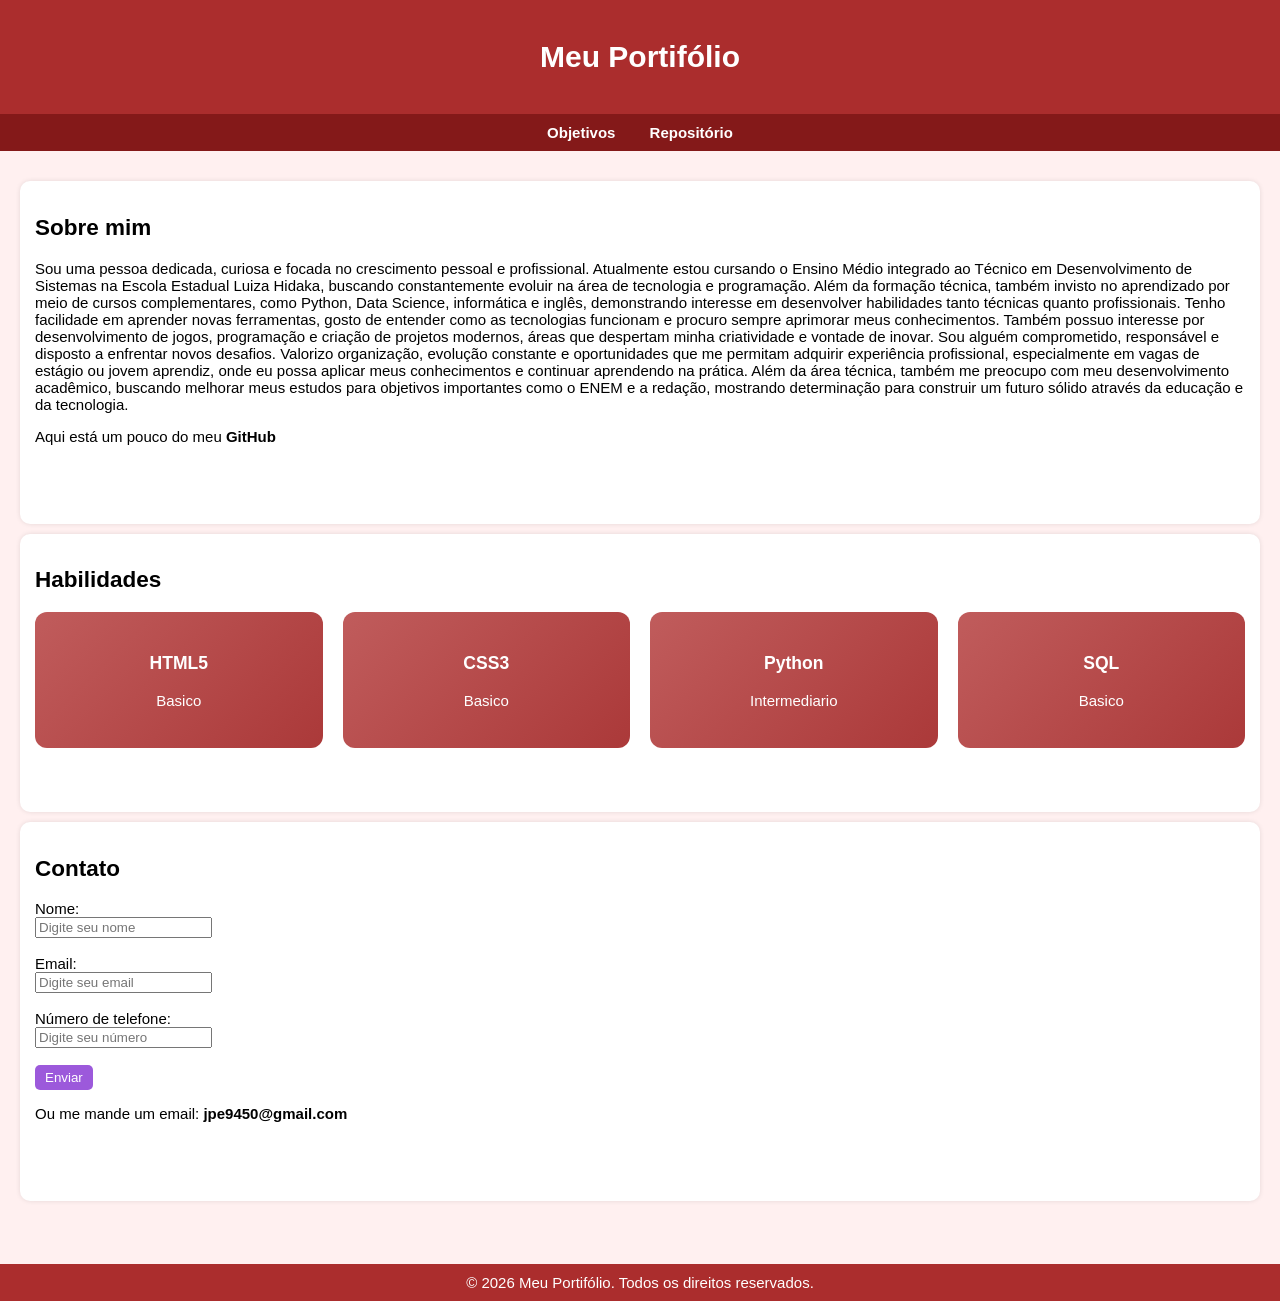
<file: index.html>
<!DOCTYPE html>
<html lang="PT-BR">
<head>
    <meta charset="UTF-8">
    <meta name="viewport" content="width=device-width, initial-scale=1.0">
    <title>Meu Portifólio - João Pedro Lima</title>
</head>
<link rel="stylesheet" href="style.css">
<body>
    <header>
        <h1>Meu Portifólio</h1>
    </header>
    <nav>
        <a href="objetivos.html">Objetivos</a>
        <a href="repositorio.html">Repositório</a>
    </nav>
    <main>
        <section id="#Sobre">
            <h2>Sobre mim</h2>
            <p>Sou uma pessoa dedicada, curiosa e focada no crescimento pessoal e profissional. 
                Atualmente estou cursando o Ensino Médio integrado ao Técnico em Desenvolvimento de Sistemas na Escola Estadual Luiza Hidaka, 
                buscando constantemente evoluir na área de tecnologia e programação. Além da formação técnica, também invisto no aprendizado por meio de cursos complementares, 
                como Python, Data Science, informática e inglês, demonstrando interesse em desenvolver habilidades tanto técnicas quanto profissionais. 
                Tenho facilidade em aprender novas ferramentas, gosto de entender como as tecnologias funcionam e procuro sempre aprimorar meus conhecimentos. 
                Também possuo interesse por desenvolvimento de jogos, programação e criação de projetos modernos, áreas que despertam minha criatividade e vontade de inovar. 
                Sou alguém comprometido, responsável e disposto a enfrentar novos desafios. Valorizo organização, evolução constante e oportunidades que me permitam adquirir experiência profissional,
                 especialmente em vagas de estágio ou jovem aprendiz, onde eu possa aplicar meus conhecimentos e continuar aprendendo na prática. 
                Além da área técnica, também me preocupo com meu desenvolvimento acadêmico, buscando melhorar meus estudos para objetivos importantes como o ENEM e a redação, 
                mostrando determinação para construir um futuro sólido através da educação e da tecnologia.</p>
            <p>Aqui está um pouco do meu <a href="https://github.com/joaopedrolimas">GitHub</a></p>
        </section>
        <section id="#Habilidades">
            <h2>Habilidades</h2>
            <div class="skills-grid">
                <div class="skill-card"><h3>HTML5</h3><p>Basico</p></div>
                <div class="skill-card"><h3>CSS3</h3><p>Basico</p></div>
                <div class="skill-card"><h3>Python</h3><p>Intermediario</p></div>
                <div class="skill-card"><h3>SQL</h3><p>Basico</p></div>
            </div>
        </section>
        <section id="#Contato">
            <h2>Contato</h2>
            <form>
                <label for="Nome">Nome:</label><br>
                <input type="text" name="Nome" id="Nome" placeholder="Digite seu nome"><br><br>
                <label for="Email">Email:</label><br>
                <input type="email" name="Email" id="Email" placeholder="Digite seu email"><br><br>
                <label for="Numero">Número de telefone:</label><br>
                <input type="tel" name="Numero" id="Numero" placeholder="Digite seu número"><br><br>
                <button type="submit" class="botao">Enviar</button>
            </form>
            <p>Ou me mande um email: <a href="https://mail.google.com/mail/u/0/?tab=rm&ogbl#inbox?compose=DmwnWtDqNJSvJBDnDzkBRvbgTRFrcDLBhxcszsRgpsrKMdDzkVrDwrkMDMZTxQJgqlFjRgmMGwvB">jpe9450@gmail.com</a></p>         
        </section>
    </main>
    <footer>
        © 2026 Meu Portifólio. Todos os direitos reservados.
    </footer>
</body>
</html>
</file>
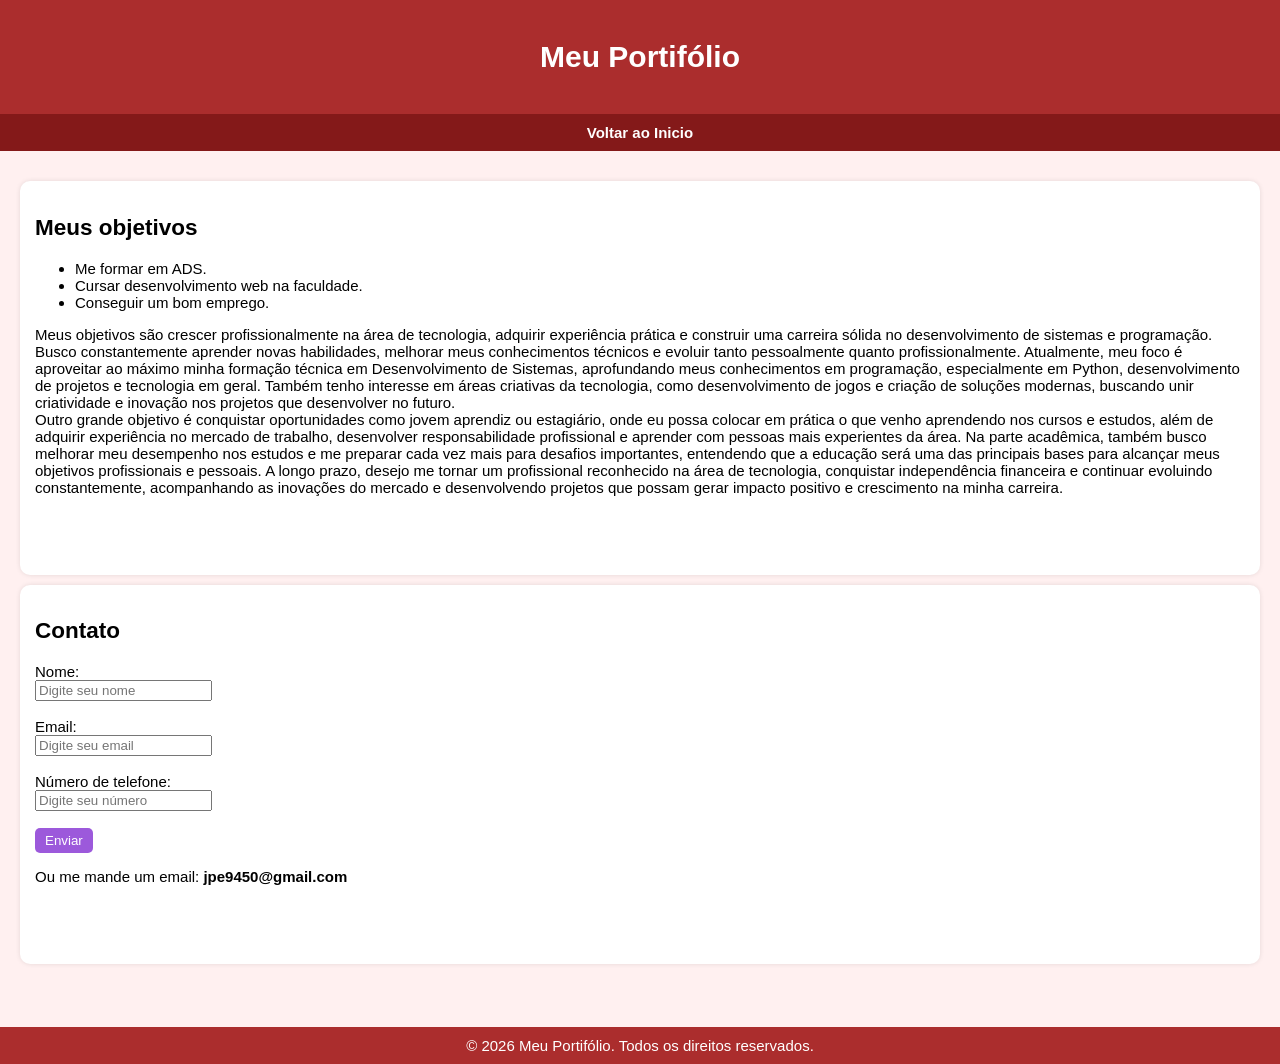
<file: contato.html>
<!DOCTYPE html>
<html lang="en">
<head>
    <meta charset="UTF-8">
    <meta name="viewport" content="width=device-width, initial-scale=1.0">
    <title>Meu Portifólio - Contato</title>
</head>
<link rel="stylesheet" href="style.css">
<body>
    <header>
        <h1>Meu Portifólio</h1>
    </header>
    <nav>
        <a href="index.html">Voltar ao Inicio</a>
    </nav>
    <main>
        <section id="#Objetivos">
            <h2>Meus objetivos</h2>
            <ul>
                <li>Me formar em ADS.</li>
                <li>Cursar desenvolvimento web na faculdade.</li>
                <li>Conseguir um bom emprego.</li>
            </ul>
            <p>Meus objetivos são crescer profissionalmente na área de tecnologia, adquirir experiência prática e construir uma carreira sólida no desenvolvimento de sistemas e programação.
                Busco constantemente aprender novas habilidades, melhorar meus conhecimentos técnicos e evoluir tanto pessoalmente quanto profissionalmente. 
                Atualmente, meu foco é aproveitar ao máximo minha formação técnica em Desenvolvimento de Sistemas, aprofundando meus conhecimentos em programação, especialmente em Python, 
                desenvolvimento de projetos e tecnologia em geral. Também tenho interesse em áreas criativas da tecnologia, como desenvolvimento de jogos e criação de soluções modernas, 
                buscando unir criatividade e inovação nos projetos que desenvolver no futuro. <br> Outro grande objetivo é conquistar oportunidades como jovem aprendiz ou estagiário, 
                onde eu possa colocar em prática o que venho aprendendo nos cursos e estudos, além de adquirir experiência no mercado de trabalho, 
                desenvolver responsabilidade profissional e aprender com pessoas mais experientes da área. 
                Na parte acadêmica, também busco melhorar meu desempenho nos estudos e me preparar cada vez mais para desafios importantes, 
                entendendo que a educação será uma das principais bases para alcançar meus objetivos profissionais e pessoais. A longo prazo, 
                desejo me tornar um profissional reconhecido na área de tecnologia, conquistar independência financeira e continuar evoluindo constantemente, 
                acompanhando as inovações do mercado e desenvolvendo projetos que possam gerar impacto positivo e crescimento na minha carreira.</p>
        </section>
        <section id="#Contato">
            <h2>Contato</h2>
            <form>
                <label for="Nome">Nome:</label><br>
                <input type="text" name="Nome" id="Nome" placeholder="Digite seu nome"><br><br>
                <label for="Email">Email:</label><br>
                <input type="email" name="Email" id="Email" placeholder="Digite seu email"><br><br>
                <label for="Numero">Número de telefone:</label><br>
                <input type="tel" name="Numero" id="Numero" placeholder="Digite seu número"><br><br>
                <button type="submit" class="botao">Enviar</button>
            </form>
            <p>Ou me mande um email: <a href="https://mail.google.com/mail/u/0/?tab=rm&ogbl#inbox?compose=DmwnWtDqNJSvJBDnDzkBRvbgTRFrcDLBhxcszsRgpsrKMdDzkVrDwrkMDMZTxQJgqlFjRgmMGwvB">jpe9450@gmail.com</a></p>         
        </section>
    </main>
    <footer>
        © 2026 Meu Portifólio. Todos os direitos reservados.
    </footer>
</body>
</html>
</file>
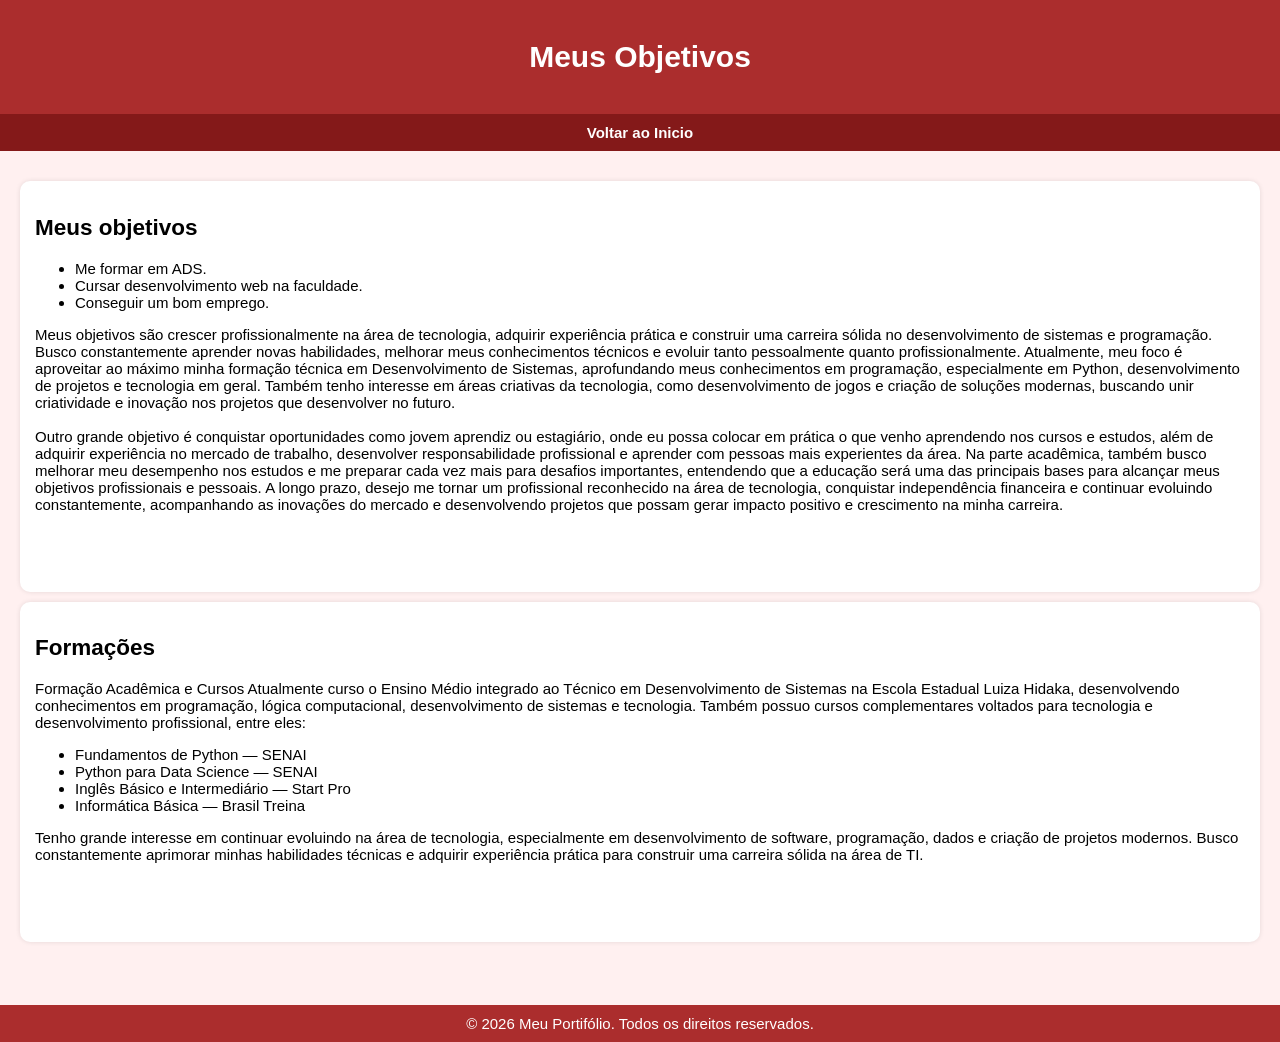
<file: objetivos.html>
<!DOCTYPE html>
<html lang="PT-BR">
<head>
    <meta charset="UTF-8">
    <meta name="viewport" content="width=device-width, initial-scale=1.0">
    <title>Meu Portifólio - Contato</title>
</head>
<link rel="stylesheet" href="style.css">
<body>
    <header>
        <h1>Meus Objetivos</h1>
    </header>
    <nav>
        <a href="index.html">Voltar ao Inicio</a>
    </nav>
    <main>
        <section id="#Objetivos">
            <h2>Meus objetivos</h2>
            <ul>
                <li>Me formar em ADS.</li>
                <li>Cursar desenvolvimento web na faculdade.</li>
                <li>Conseguir um bom emprego.</li>
            </ul>
            <p>Meus objetivos são crescer profissionalmente na área de tecnologia, adquirir experiência prática e construir uma carreira sólida no desenvolvimento de sistemas e programação.
                Busco constantemente aprender novas habilidades, melhorar meus conhecimentos técnicos e evoluir tanto pessoalmente quanto profissionalmente. 
                Atualmente, meu foco é aproveitar ao máximo minha formação técnica em Desenvolvimento de Sistemas, aprofundando meus conhecimentos em programação, especialmente em Python, 
                desenvolvimento de projetos e tecnologia em geral. Também tenho interesse em áreas criativas da tecnologia, como desenvolvimento de jogos e criação de soluções modernas, 
                buscando unir criatividade e inovação nos projetos que desenvolver no futuro. <br><br> Outro grande objetivo é conquistar oportunidades como jovem aprendiz ou estagiário, 
                onde eu possa colocar em prática o que venho aprendendo nos cursos e estudos, além de adquirir experiência no mercado de trabalho, 
                desenvolver responsabilidade profissional e aprender com pessoas mais experientes da área. 
                Na parte acadêmica, também busco melhorar meu desempenho nos estudos e me preparar cada vez mais para desafios importantes, 
                entendendo que a educação será uma das principais bases para alcançar meus objetivos profissionais e pessoais. A longo prazo, 
                desejo me tornar um profissional reconhecido na área de tecnologia, conquistar independência financeira e continuar evoluindo constantemente, 
                acompanhando as inovações do mercado e desenvolvendo projetos que possam gerar impacto positivo e crescimento na minha carreira.</p>
        </section>
        <section id="#Formação">
            <h2>Formações</h2>
            <p>Formação Acadêmica e Cursos
                Atualmente curso o Ensino Médio integrado ao Técnico em Desenvolvimento de Sistemas na Escola Estadual Luiza Hidaka, desenvolvendo conhecimentos em programação, 
                lógica computacional, desenvolvimento de sistemas e tecnologia.
                Também possuo cursos complementares voltados para tecnologia e desenvolvimento profissional, entre eles:
                <ul>
                    <li>Fundamentos de Python — SENAI</li>
                    <li>Python para Data Science — SENAI</li>
                    <li>Inglês Básico e Intermediário — Start Pro</li>
                    <li>Informática Básica — Brasil Treina</li>
                </ul>
                Tenho grande interesse em continuar evoluindo na área de tecnologia, especialmente em desenvolvimento de software, programação, dados e criação de projetos modernos. 
                Busco constantemente aprimorar minhas habilidades técnicas e adquirir experiência prática para construir uma carreira sólida na área de TI.</p>         
        </section>
    </main>
    <footer>
        © 2026 Meu Portifólio. Todos os direitos reservados.
    </footer>
</body>
</html>
</file>
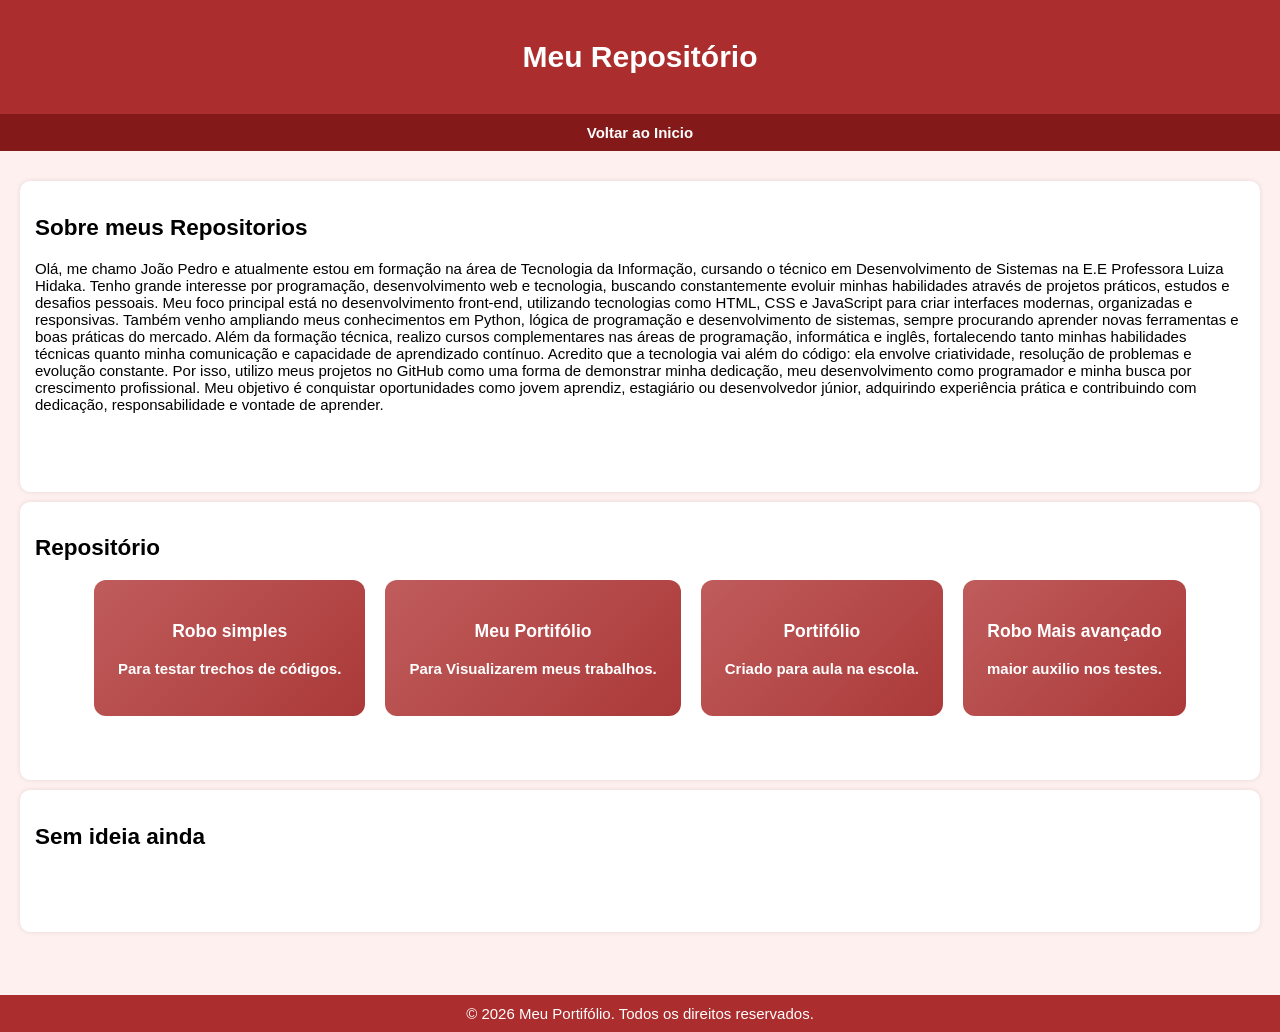
<file: repositorio.html>
<!DOCTYPE html>
<html lang="PT-BR">
<head>
    <meta charset="UTF-8">
    <meta name="viewport" content="width=device-width, initial-scale=1.0">
    <title>Meu Portifólio - Repositório</title>
</head>
<link rel="stylesheet" href="style.css">
<body>
    <header>
        <h1>Meu Repositório</h1>
    </header>
    <nav>
        <a href="index.html">Voltar ao Inicio</a>
    </nav>
    <main>
        <section id="#Sobre">
            <h2>Sobre meus Repositorios</h2>
            <p>Olá, me chamo João Pedro e atualmente estou em formação na área de Tecnologia da Informação, cursando o técnico em Desenvolvimento de Sistemas na E.E Professora Luiza Hidaka. 
                Tenho grande interesse por programação, desenvolvimento web e tecnologia, buscando constantemente evoluir minhas habilidades através de projetos práticos, estudos e desafios pessoais.
                Meu foco principal está no desenvolvimento front-end, utilizando tecnologias como HTML, CSS e JavaScript para criar interfaces modernas, organizadas e responsivas. 
                Também venho ampliando meus conhecimentos em Python, lógica de programação e desenvolvimento de sistemas, sempre procurando aprender novas ferramentas e boas práticas do mercado.
                Além da formação técnica, realizo cursos complementares nas áreas de programação, informática e inglês, 
                fortalecendo tanto minhas habilidades técnicas quanto minha comunicação e capacidade de aprendizado contínuo.
                Acredito que a tecnologia vai além do código: ela envolve criatividade, resolução de problemas e evolução constante. 
                Por isso, utilizo meus projetos no GitHub como uma forma de demonstrar minha dedicação, meu desenvolvimento como programador e minha busca por crescimento profissional.
                Meu objetivo é conquistar oportunidades como jovem aprendiz, estagiário ou desenvolvedor júnior, adquirindo experiência prática e contribuindo com dedicação, responsabilidade e vontade de aprender.</p>
        </section>
        <section id="#repertorio">
            <h2>Repositório</h2>
            <div class="skills-grid">
                <a href="https://github.com/joaopedrolimas/meu-primeiro-robot"><div class="skill-card"><h3>Robo simples</h3><p>Para testar trechos de códigos.</p></div></a>
                <a href="https://github.com/joaopedrolimas/Meu-Portif-lio"><div class="skill-card"><h3>Meu Portifólio</h3><p>Para Visualizarem meus trabalhos.</p></div></a>
                <a href="https://github.com/joaopedrolimas/portifolio"><div class="skill-card"><h3>Portifólio</h3><p>Criado para aula na escola.</p></div></a>
                <a href="https://github.com/joaopedrolimas/cofre-digital-deploy"><div class="skill-card"><h3>Robo Mais avançado</h3><p>maior auxilio nos testes.</p></div></a>
            </div>
        </section>
        <section>
            <h2>Sem ideia ainda</h2>
        </section>
    </main>
    <footer>
        © 2026 Meu Portifólio. Todos os direitos reservados.
    </footer>
</body>
</html>
</file>
<file: style.css>
body {
    font-family: Arial, Helvetica, sans-serif;
    margin: 0px;
    padding: 0px;
    background-color: #fff0f0;
}
header {
    background-color: #ab2d2d;
    color: white;
    padding: 20px;
}
header h1 {
    text-align: center;    
}
img {
    border-radius: 50%;
    width: 150px; height: 150px;
    box-shadow: 0px 4px 12px rgba(0, 0, 0, 0.2);
    border: 4px solid white;
}
.foto-hover {
    transition: transform 0.3s;
}
nav {
    background-color: #841919;
    padding: 10px;
    text-align: center;
}
nav a {
    color: white;
    margin: 0 15px;
    text-decoration: none;
    font-weight: bold;
}
.skills-grid {
    display: flex;
    justify-content: center;
    gap: 20px;
    flex-wrap: wrap;
}
.skill-card {
    flex: 1;
    background: linear-gradient(135deg, #c05c5c, #ab3939);
    color: white;
    padding: 24px;
    border-radius: 12px;
    text-align: center;
    transition: transform 0.3s;
}
.skill-card:hover { 
    transform: translateY(-8px);
}
main {
    padding: 20px;
}
section {
    margin-bottom: 20px;
    background-color: white;
    padding: 15px;
    border-radius: 10px;
    box-shadow: 0px 0px 5px rgba(0, 0, 0, 0.1);
    padding-bottom: 4rem;
}
a {
    color: black;
    text-decoration: none;
    font-weight: bold;
}
.botao {
    background-color: rgb(156, 89, 219);
    color: white;
    border-radius: 5px;
    border: none;
    padding: 5px 10px;
}
.botao:hover {
    background-color: rgb(156, 89, 219);
}
footer {
    background-color: #ab2d2d;
    color: white;
    text-align: center;
    padding: 10px;
    margin-top: 43px;
}

/* Responsividade: Celular */
@media (max-width: 767px) {
    body{font-size: 11px;}
    section{margin: auto; max-width: 700px; margin-top: 10px;}
}

/* Responsividade: Tablet */
@media (min-width: 768px) {
    body{font-size: 13px;}
    section{margin: auto; max-width: 950px; margin-top: 10px;}
}

/* Responsividade: Notebook */
@media (min-width: 1024px) {
    body{font-size: 15px;}
    section{margin: auto; max-width: 1350px; margin-top: 10px;}
}

/* Responsividade: Desktop */
@media (min-width: 1440px) {
    body{font-size: 17px;}
    section{margin: auto; margin-top: 10px}
}
</file>
